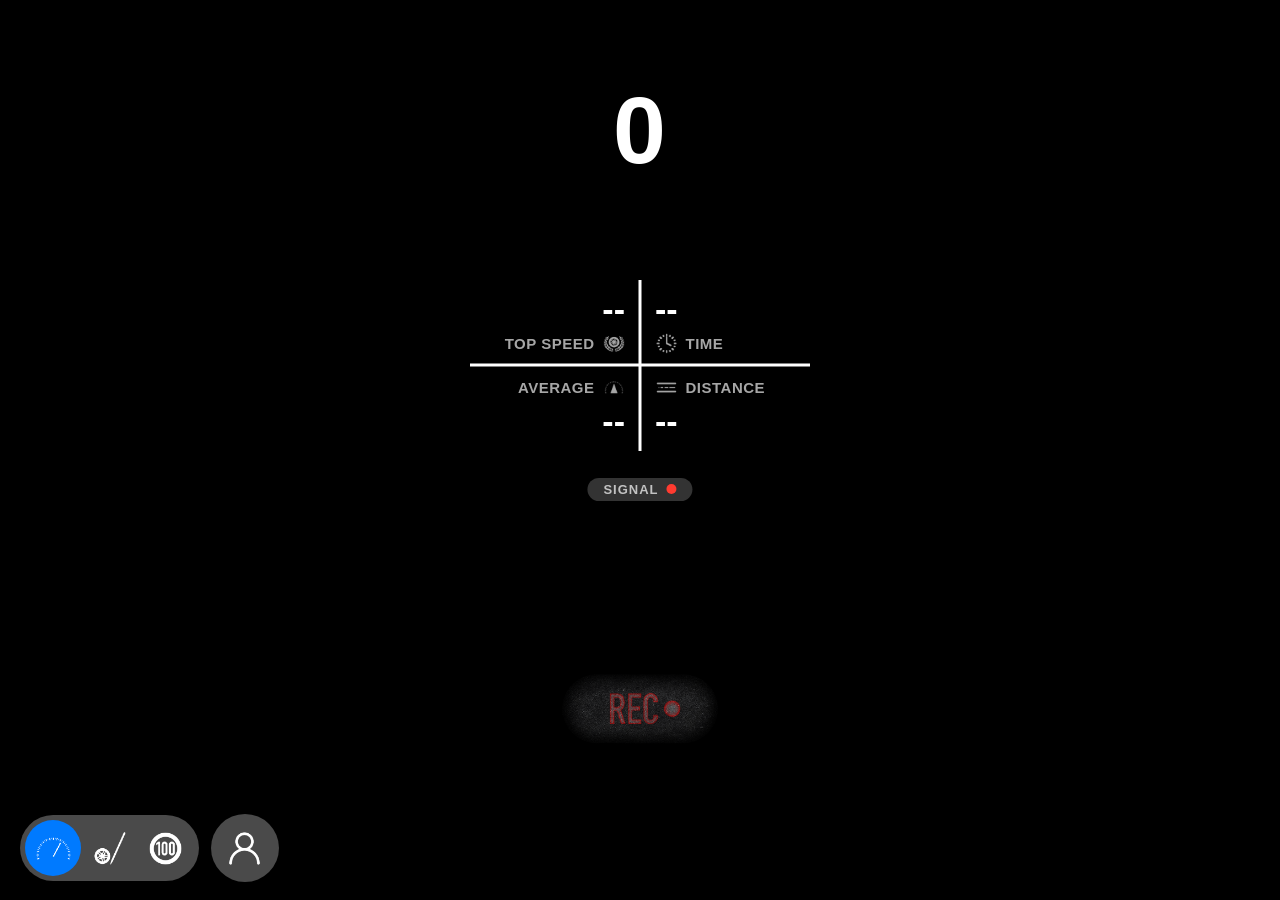
<file: index.html>
<!DOCTYPE html>
<html lang="en">
<head>
    <meta charset="UTF-8">
    <meta name="viewport" content="width=device-width, initial-scale=1.0, maximum-scale=1.0, user-scalable=no">
    <title>Speedometer</title>
    
    
    <link rel="manifest" href="manifest.json">

    
    <meta name="apple-mobile-web-app-capable" content="yes">
    <meta name="apple-mobile-web-app-status-bar-style" content="black-translucent">
    <meta name="apple-mobile-web-app-title" content="Speedometer">
    <link rel="apple-touch-icon" href="assets/images/icon-192.png">
    <meta name="theme-color" content="#000000">

    <link rel="stylesheet" href="style.css?v=1">
</head>
<body>

    
    <main class="content speedometer-page">
        
        
        <div class="speed-display">
            <span class="speed-value" id="current-speed">0</span>
            
        <img src="assets/images/aod_icon.png" id="aod-indicator" class="aod-icon hidden" alt="AOD">
        </div>
        <div id="independent-buffer-speed" class="hidden">0</div>

        
        <div class="trip-grid">
            
            
            <div class="grid-item item-top-left">
                <span class="stat-value" id="top-speed">--</span>
                <div class="stat-header">
                    <span class="stat-label">TOP SPEED</span>
                    <img src="assets/images/topspeed_logo.png" alt="Top Speed" class="stat-icon">
                </div>
            </div>

            
            <div class="grid-item item-top-right">
                <span class="stat-value" id="trip-time">--</span>
                <div class="stat-header">
                    <img src="assets/images/time_logo.png" alt="Time" class="stat-icon">
                    <span class="stat-label">TIME</span>
                </div>
            </div>

            
            <div class="grid-item item-bottom-left">
                <div class="stat-header">
                    <span class="stat-label">AVERAGE</span>
                    <img src="assets/images/median_speed.png" alt="Average Speed" class="stat-icon">
                </div>
                <span class="stat-value" id="avg-speed">--</span>
            </div>

            
            <div class="grid-item item-bottom-right">
                <div class="stat-header">
                    <img src="assets/images/length.png" alt="Distance" class="stat-icon">
                    <span class="stat-label">DISTANCE</span>
                </div>
                <span class="stat-value" id="trip-distance">--</span>
            </div>

            
            <div class="signal-pill">
                <span class="signal-text">SIGNAL</span>
                <span class="signal-dot red" id="gps-dot"></span>
            </div>

        </div>

        
        <div class="control-panel">
            <div class="action-buttons">
                
                <button class="btn-record" id="main-btn">
                    <img src="assets/images/record_icon.png" alt="REC" id="main-btn-img">
                </button>

                
                <button class="btn-pause hidden" id="pause-btn">
                    <img src="assets/images/pause_button.png" alt="Pause" id="pause-btn-img">
                </button>
            </div>
        </div>

    </main>

    
    <nav class="bottom-menu">
        <div class="menu-pill">
            <a href="index.html" class="nav-item active">
                <img src="assets/images/speedometer_icon.png" alt="Speedometer" class="nav-icon">
            </a>
            <a href="rides.html" class="nav-item">
                <img src="assets/images/rides_icon.png" alt="Rides" class="nav-icon">
            </a>
            <a href="100.html" class="nav-item">
                <img src="assets/images/100_icon.png" alt="0-100" class="nav-icon">
            </a>
        </div>
        <a href="profile.html" class="nav-item profile-item">
            <img src="assets/images/profile_icon.png" alt="Profile" class="nav-icon">
        </a>
    </nav>

    <script src="script.js"></script>
</body>
</html>
</file>
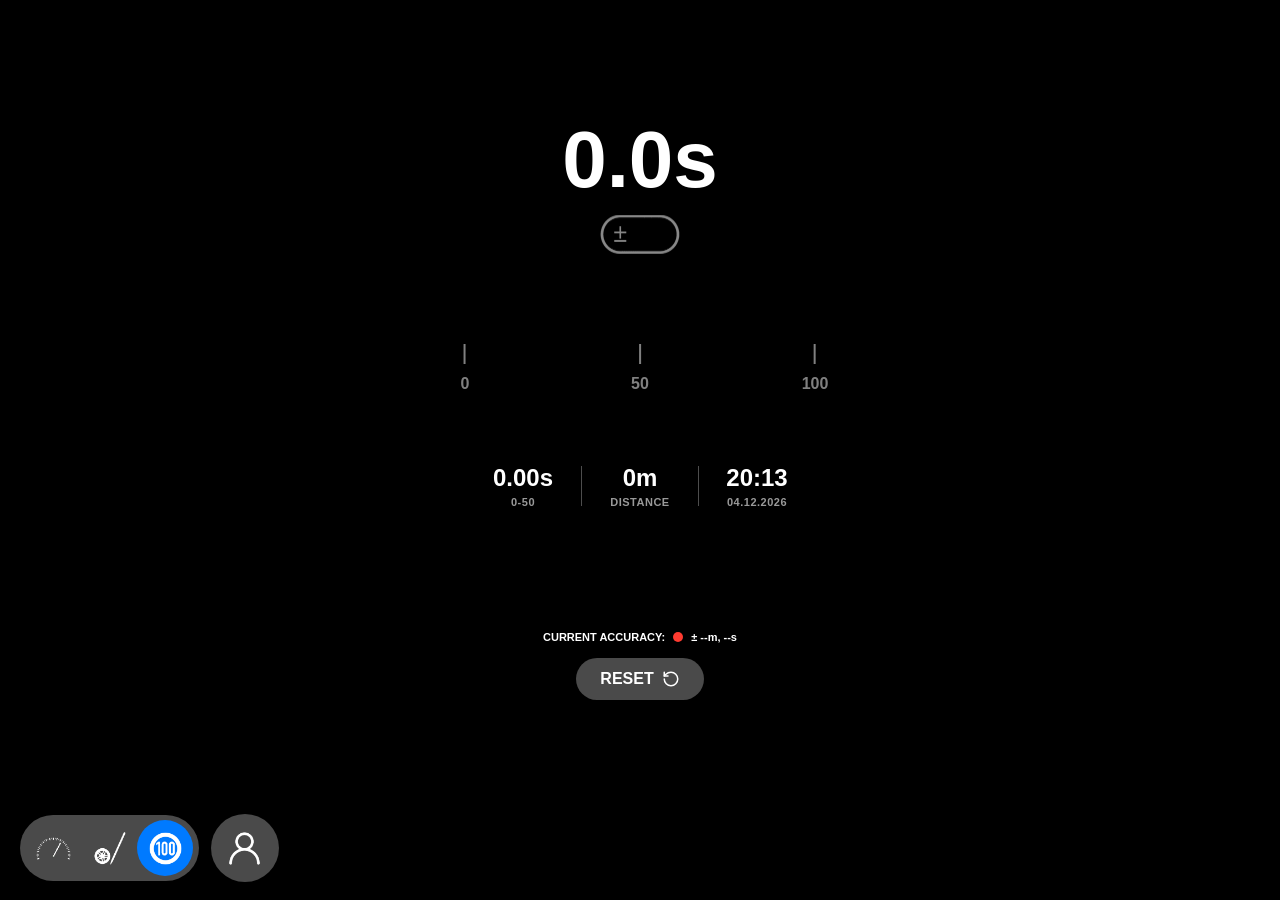
<file: 100.html>
<!DOCTYPE html>
<html lang="ru">
<head>
    <meta charset="UTF-8">
    <meta name="viewport" content="width=device-width, initial-scale=1.0, maximum-scale=1.0, user-scalable=no, viewport-fit=cover">
    <title>замер 0-100</title>
    
    
    <link rel="manifest" href="manifest.json">

    
    <meta name="apple-mobile-web-app-capable" content="yes">
    <meta name="apple-mobile-web-app-status-bar-style" content="black-translucent">
    <meta name="apple-mobile-web-app-title" content="Speedometer">
    <link rel="apple-touch-icon" href="assets/images/icon-192.png">
    <meta name="theme-color" content="#000000">

    <link rel="stylesheet" href="style.css?v=1">
</head>
<body>

    
   
    <main class="content accel-page">


    <video id="accel-bg-video" autoplay loop muted playsinline class="bg-video hidden">
    <source src="assets/images/moving_background_v2.mov">
</video>


        
        <div class="accel-header">
            <div id="accel-main-time" class="accel-main-time">0.0s</div>
            <div id="accel-accuracy-pill" class="accel-pill pill-gray">
                <span id="accel-pill-text"></span>
            </div>
        </div>

        
        <div class="accel-visual">

            
            <img id="buffer-10-icon" src="assets/images/10_icon.png" class="buffer-icon hidden" alt="10% Buffer">

            
            <div id="accel-bar-view" class="accel-bar-container">
                <div class="accel-bar-track">
                    <div id="accel-bar-fill" class="accel-bar-fill"></div>
                </div>
                <div class="accel-bar-labels">
                    <span>0</span>
                    <span>50</span>
                    <span>100</span>
                </div>
            </div>

            
            <div id="accel-graph-view" class="accel-graph-container hidden">
                <canvas id="accel-graph-canvas"></canvas>
            </div>
        </div>

        
        <div class="accel-stats">
            <div class="accel-stat-col">
                <div id="stat-0-50" class="accel-stat-val">0.00s</div>
                <div class="accel-stat-label">0-50</div>
            </div>
            <div class="accel-stat-divider"></div>
            <div class="accel-stat-col">
                <div id="stat-dist" class="accel-stat-val">0m</div>
                <div class="accel-stat-label">DISTANCE</div>
            </div>
            <div class="accel-stat-divider"></div>
            <div class="accel-stat-col">
                <div id="stat-time" class="accel-stat-val">--:--</div>
                <div id="stat-date" class="accel-stat-label">--.--.----</div>
            </div>
        </div>

        <div id="accel-recorded-msg" class="accel-recorded-msg hidden">RECORDED</div>

        
        <div class="accel-controls">
            <div class="accel-live-accuracy">
                CURRENT ACCURACY: 
                <span id="accel-gps-dot" class="signal-dot red"></span> 
                <span id="accel-live-acc-text">± --m, --s</span>
            </div>
            <button id="accel-reset-btn" class="accel-reset-btn">
                RESET 
                
                <svg width="18" height="18" viewBox="0 0 24 24" fill="none" stroke="currentColor" stroke-width="2" stroke-linecap="round" stroke-linejoin="round" style="margin-left: 8px;"><path d="M3 12a9 9 0 1 0 9-9 9.75 9.75 0 0 0-6.74 2.74L3 8"/><path d="M3 3v5h5"/></svg>
            </button>
        </div>
    </main>

    
    <nav class="bottom-menu">
        
        <div class="menu-pill">
            
            
            <a href="index.html" class="nav-item">
                <img src="assets/images/speedometer_icon.png" alt="Спидометр" class="nav-icon">
            </a>

            
            <a href="rides.html" class="nav-item">
                <img src="assets/images/rides_icon.png" alt="Поездки" class="nav-icon">
            </a>

            
            <a href="100.html" class="nav-item active">
                <img src="assets/images/100_icon.png" alt="0-100" class="nav-icon">
            </a>

        </div>

        
        <a href="profile.html" class="nav-item profile-item">
            <img src="assets/images/profile_icon.png" alt="Профиль" class="nav-icon">
        </a>
    </nav>

<script src="script.js?v=1"></script></body>
</html>
</file>
<file: style.css>
.nav-item,.profile-item{text-decoration:none;border-radius:50%}.nav-item,.profile-item.active .nav-icon{width:clamp(48px,6.5vh,56px);height:clamp(48px,6.5vh,56px)}.grid-item,.rides-page,body{overflow:hidden}.accel-main-time,.accel-stat-val,.speed-value,.stat-value{font-variant-numeric:tabular-nums}.aod-icon,.bg-video,.glare-layer{pointer-events:none}*{box-sizing:border-box;margin:0;padding:0;-webkit-user-select:none;-moz-user-select:none;-ms-user-select:none;user-select:none;-webkit-tap-highlight-color:transparent;-webkit-touch-callout:none}body{background-color:#000;color:#fff;font-family:-apple-system,BlinkMacSystemFont,'Segoe UI',Roboto,Helvetica,Arial,sans-serif;height:100vh;display:flex;flex-direction:column}.content{flex:1;padding:15px}.menu-pill,.profile-item{padding:clamp(4px,.6vh,6px)}.bottom-menu{position:fixed;bottom:clamp(12px,2vh,20px);left:clamp(12px,2vw,20px);display:flex;align-items:center;gap:clamp(8px,1.2vw,12px);z-index:1000}.menu-pill,.nav-item{align-items:center;display:flex}.menu-pill{background-color:#4a4a4a;border-radius:40px}.nav-item{justify-content:center;position:relative;transition:background-color .2s,transform .1s}.nav-item:active,.profile-item:active{transform:scale(.92)}.nav-icon{width:clamp(30px,4vh,35px);height:clamp(30px,4vh,35px);object-fit:contain;z-index:2}.nav-item.active{background-color:#007aff}.profile-item,.profile-item.active{background-color:#4a4a4a}.profile-item{width:clamp(56px,7.7vh,68px);height:clamp(56px,7.7vh,68px);display:flex;align-items:center;justify-content:center;transition:transform .1s}.trip-grid::after,.trip-grid::before{background-color:#fff;position:absolute}.profile-item.active .nav-icon{background-color:#007aff;border-radius:50%;padding:clamp(8px,1.2vh,10px);box-sizing:border-box}.speedometer-page{display:flex;flex-direction:column;align-items:center;justify-content:space-between;height:100%;margin-bottom:95px;padding-top:clamp(10px,2vh,25px)}.speed-display{margin-top:clamp(70px,2vh,25px);margin-bottom:-45px}.speed-value{font-size:clamp(65px, 11vh, 95px);font-weight:800;line-height:.9;letter-spacing:1px}#independent-buffer-speed{position:absolute;top:25%;right:15%;font-size:28px;font-weight:700;color:rgba(255,255,255,.5);z-index:50;pointer-events:none}.trip-grid{display:grid;grid-template-columns:1fr 1fr;grid-template-rows:1fr 1fr;width:100%;max-width:clamp(280px,80vw,340px);position:relative;margin:clamp(5px,1vh,10px) 0 35px}.trip-grid::before{content:'';top:0;bottom:0;left:50%;width:3px;transform:translateX(-50%)}.trip-grid::after{content:'';left:0;right:0;top:50%;height:3px;transform:translateY(-50%)}.grid-item{display:flex;flex-direction:column;padding:clamp(6px,1.2vh,12px)}.item-bottom-left,.item-top-left{align-items:flex-end;padding-right:clamp(10px,3vw,15px)}.item-bottom-right,.item-top-right{align-items:flex-start;padding-left:clamp(10px,3vw,15px)}.stat-header{display:flex;align-items:center;gap:8px;opacity:.65;width:100%}.item-bottom-left .stat-header,.item-top-left,.item-top-left .stat-header,.item-top-right{justify-content:flex-end}.item-bottom-left,.item-bottom-right,.item-bottom-right .stat-header,.item-top-right .stat-header{justify-content:flex-start}.stat-icon{width:clamp(18px,2.5vh,24px);height:clamp(18px,2.5vh,24px);object-fit:contain;flex-shrink:0}.stat-label{font-size:clamp(12px, 1.7vh, 15px);font-weight:700;letter-spacing:.5px;white-space:nowrap}.stat-value{font-size:clamp(24px, 3.8vh, 34px);font-weight:700;line-height:1.1;white-space:nowrap;-webkit-font-feature-settings:"tnum";font-feature-settings:"tnum"}.item-top-left .stat-value,.item-top-right .stat-value{margin-bottom:4px}.item-bottom-left .stat-value,.item-bottom-right .stat-value{margin-top:4px}.signal-pill{position:absolute;bottom:-50px;left:50%;transform:translateX(-50%);background-color:#333;display:flex;align-items:center;gap:8px;padding:4px 16px;border-radius:20px;z-index:5}.signal-text{font-size:13px;font-weight:700;letter-spacing:1px;color:#fff;opacity:.7}.signal-dot{width:10px;height:10px;border-radius:50%}.btn-pause,.btn-record{top:50%;background:0 0;border:none;padding:0;transition:transform .1s;cursor:pointer}.ios-switch input:checked+.ios-slider,.signal-dot.green{background-color:#34c759}.signal-dot.yellow{background-color:#fc0}.signal-dot.red{background-color:#ff3b30}.control-panel{display:flex;flex-direction:column;align-items:center;width:100%}.action-buttons,.btn-record{align-items:center;display:flex}.action-buttons{position:relative;justify-content:center;width:100%;max-width:340px;height:clamp(130px,18vh,165px)}.aod-icon,.btn-pause,.btn-record{position:absolute}.btn-record{left:50%;transform:translate(-50%,-50%);justify-content:center}.btn-record img{width:clamp(130px,18vh,165px);height:auto;display:block}.btn-record:active{transform:translate(-50%,-50%) scale(.93)}.btn-pause{left:calc(50% + clamp(130px,18vh,165px)/ 2 + 12px);transform:translateY(-50%);display:flex;align-items:center;justify-content:center}.btn-pause img{width:clamp(45px,6.5vh,58px);height:auto;display:block}.btn-pause:active{transform:translateY(-50%) scale(.9)}.aod-icon{left:20px;top:48%;width:35px;height:35px;opacity:.6}.map-wrapper.fullscreen,.ride-modal{position:fixed;left:0;top:0;width:100vw}.rides-page{display:flex;flex-direction:column;height:100vh;padding:20px 20px 100px}.rides-header{flex-shrink:0;padding-top:10px;text-align:center}.rides-title{font-size:clamp(28px, 4vh, 36px);font-weight:900;letter-spacing:2px;color:#fff;text-transform:uppercase}.rides-datetime{font-size:13px;color:#8e8e93;margin-top:4px;font-weight:500;letter-spacing:.5px}.rides-divider{width:100%;height:1px;background-color:#2c2c2e;margin-top:15px}.rides-list{flex:1;overflow-y:auto;-webkit-overflow-scrolling:touch}.empty-rides-msg{color:#636366;text-align:center;margin-top:40px;font-size:15px}.ride-row{display:flex;align-items:center;justify-content:space-between;padding:16px 0;border-bottom:1px solid #2c2c2e;cursor:pointer;transition:background-color .15s}.ride-row:active{background-color:rgba(255,255,255,.05)}.ride-row-left,.setting-controls{display:flex;align-items:center;gap:12px}.modal-top-right-actions,.ride-row-right{align-items:center;display:flex}.ride-row-date{font-size:17px;font-weight:600;color:#fff}.ride-row-time{font-size:15px;color:#8e8e93}.ride-row-distance{font-size:18px;font-weight:700;color:#007aff}.ride-modal{height:100vh;background-color:#000;z-index:2000;display:flex;flex-direction:column;align-items:center;justify-content:flex-start;padding-top:clamp(60px,10vh,90px);padding-left:20px;padding-right:20px}.modal-close-btn,.modal-top-right-actions{position:absolute;top:clamp(20px,3vh,35px)}.modal-action-btn,.modal-close-btn{background:0 0;border:none;opacity:.85;transition:transform .1s,opacity .15s;cursor:pointer}.modal-close-btn{left:20px;color:#fff;font-size:32px;padding:5px 10px;line-height:1}.modal-top-right-actions{right:20px;gap:15px;z-index:2001}.modal-action-btn{padding:5px;display:flex;align-items:center;justify-content:center}.bg-video,.info-icon:active{opacity:.4}.modal-action-btn img{width:30px;height:30px;object-fit:contain}.modal-action-btn:active,.modal-close-btn:active{opacity:.4;transform:scale(.9)}.modal-header{margin-bottom:clamp(25px,4vh,45px);text-align:center}.modal-date-time{font-size:clamp(24px, 4vh, 32px);font-weight:800;color:#fff;letter-spacing:.5px}.modal-grid{margin:0!important}.map-container,.map-wrapper{margin-top:clamp(15px,3vh,25px);z-index:10}#ext-map-wrapper.fullscreen~#ext-modal-close-btn,#ext-ride-modal.hidden,.hidden,.leaflet-control-attribution{display:none!important}.ride-modal{overflow-y:auto;padding-bottom:40px}.map-container{flex:1;min-height:250px;border-radius:16px;overflow:hidden;-webkit-user-select:none;user-select:none}.map-container .leaflet-control-attribution,.map-container .leaflet-control-zoom-in,.map-container .leaflet-control-zoom-out,.map-container .leaflet-layer{filter:invert(100%) hue-rotate(180deg) brightness(95%) contrast(90%)}.leaflet-popup-content-wrapper{background:#2c2c2e!important;color:#fff;border-radius:12px;padding:5px;box-shadow:0 4px 15px rgba(0,0,0,.5)}.leaflet-popup-tip{background:#2c2c2e!important}.custom-popup{text-align:left;padding:5px}.popup-speed{font-size:20px;font-weight:800;color:#fff!important;margin-bottom:2px}.popup-time{font-size:16px;font-weight:600;color:#ccc;margin-bottom:8px}.popup-footer{font-size:12px;color:#8e8e93;border-top:1px solid #444;padding-top:5px}.nav-item.disabled-nav{pointer-events:none!important}.nav-item.disabled-nav img{opacity:.4!important;filter:grayscale(100%)!important;transition:.3s}.map-wrapper{position:relative;width:100%;height:clamp(200px,30vh,240px);border-radius:16px;overflow:hidden;flex-shrink:0;transition:.3s}.map-wrapper.fullscreen{height:calc(100vh - 80px);border-radius:24px;margin-top:0;z-index:3000}.map-container{width:100%;height:100%;background-color:#1c1c1e}.map-controls{position:absolute;left:10px;top:35px;display:flex;flex-direction:column;gap:10px;z-index:1000;transition:.3s}.map-wrapper.fullscreen .map-controls{top:clamp(40px,6vh,60px);left:20px}.map-btn{width:44px;height:44px;border-radius:50%;background-color:rgba(0,0,0,.55);backdrop-filter:blur(5px);border:1px solid rgba(255,255,255,.1);display:flex;align-items:center;justify-content:center;cursor:pointer;transition:transform .1s,background-color .2s}.map-btn:active{transform:scale(.9);background-color:rgba(0,0,0,.8)}.map-btn img,.map-btn-svg{width:22px;height:22px;object-fit:contain}.graph-wrapper{position:relative;width:100%;height:clamp(140px,20vh,180px);margin-top:20px;margin-bottom:40px;flex-shrink:0}.accel-graph-container canvas,canvas#speed-graph-canvas{width:100%;height:100%;display:block}.accel-page{display:flex;flex-direction:column;align-items:center;justify-content:flex-start;padding:clamp(120px,6vh,60px) 20px 200px;height:100%;position:relative;overflow:hidden}.accel-header{text-align:center;margin-bottom:clamp(30px,5vh,70px)}.accel-main-time{font-size:clamp(60px, 9vh, 80px);font-weight:700;line-height:1;margin-bottom:15px}.accel-pill{display:inline-flex;align-items:center;justify-content:center;width:80px;height:39px;border-radius:16px;margin:0 auto;background-size:cover;background-position:center}.pill-colored,.pill-gray{border:none;background-color:transparent}.pill-gray{background-image:url('assets/images/+-gray.png')}.pill-colored{background-image:url('assets/images/+-background.png')}#accel-pill-text{color:#000;font-weight:800;font-size:14px;letter-spacing:.5px}.accel-visual{max-width:350px;height:120px;margin-bottom:clamp(30px,5vh,50px)}.accel-bar-container{width:100%;height:100%;display:flex;flex-direction:column;justify-content:flex-end;padding-bottom:20px}.accel-bar-track{width:100%;height:10px;background-color:transparent;border-radius:0;position:relative}.accel-bar-fill{height:100%;width:0%;background-color:#fff;border-radius:0;transition:width .25s ease-out}.accel-bar-labels{position:relative;height:24px;margin-top:16px}.accel-bar-labels span{position:absolute;top:0;transform:translateX(-50%);color:rgba(255,255,255,.5);font-size:16px;font-weight:700;text-align:center}.accel-bar-labels span:first-child{left:0}.accel-bar-labels span:nth-child(2){left:50%}.accel-bar-labels span:nth-child(3){left:100%}.accel-bar-labels span::before{content:'';position:absolute;top:-31px;left:50%;transform:translateX(-50%);width:2px;height:20px;background-color:rgba(255,255,255,.5)}.accel-graph-container{width:100%;height:100%}.accel-stats{display:flex;align-items:center;justify-content:space-between;max-width:350px;margin-bottom:20px}.accel-stat-col{display:flex;flex-direction:column;align-items:center;flex:1}.accel-stat-divider{width:1px;height:40px;background-color:rgba(255,255,255,.3)}#ext-ride-modal,.bg-video{position:fixed;height:100vh}.accel-stat-val{font-size:24px;font-weight:700;margin-bottom:4px}.accel-stat-label{font-size:11px;font-weight:700;color:rgba(255,255,255,.6);letter-spacing:.5px;text-transform:uppercase}.accel-recorded-msg{color:#c00;font-size:16px;font-weight:800;letter-spacing:1px;margin-top:10px}.accel-live-accuracy,.accel-reset-btn{font-weight:700;display:flex;color:#fff}.accel-controls{margin-top:auto;width:100%;display:flex;flex-direction:column;align-items:center}.accel-live-accuracy{font-size:11px;align-items:center;gap:8px;margin-bottom:15px}.accel-reset-btn{background-color:#4a4a4a;border:none;border-radius:25px;padding:12px 24px;font-size:16px;align-items:center;justify-content:center;cursor:pointer;transition:transform .1s,background-color .1s}.accel-reset-btn:active{transform:scale(.95);background-color:#3a3a3a}.bg-video{top:0;left:0;width:100vh;object-fit:cover;z-index:0;transform:rotate(-30deg) scale(1.2)}.accel-footer,.accel-header,.accel-stats,.accel-visual{position:relative;z-index:10;width:100%}.buffer-icon{position:absolute;top:-30px;right:0;width:40px;height:40px;object-fit:contain;z-index:20}.profile-page{display:flex;flex-direction:column;align-items:center;padding-top:clamp(60px,10vh,100px)}.profile-card-wrapper{position:relative;width:100%;max-width:340px;margin-top:60px}.profile-photo-container{position:absolute;top:-50px;left:50%;transform:translateX(-50%);width:100px;height:100px;background-color:#1c3dff;z-index:10;cursor:pointer;overflow:hidden;box-shadow:0 5px 15px rgba(0,0,0,.5);display:flex;align-items:center;justify-content:center}#profile-img{width:100%;height:100%;object-fit:cover;display:none;position:relative;z-index:2}#profile-img[src]:not([src=""]){display:block}.profile-card{position:relative;background-color:#b3b3b3;border-radius:20px;padding:45px 20px 15px;text-align:center;overflow:hidden;aspect-ratio:1.58/1;display:flex;flex-direction:column;justify-content:space-around}.glare-layer{position:absolute;top:-150%;left:-150%;width:400%;height:400%;background:repeating-linear-gradient(135deg,rgba(255,255,255,0) 0,rgba(255,255,255,0) 10%,rgba(255,255,255,.05) 13%,rgba(255,255,255,.45) 15%,rgba(255,255,255,.05) 20%,rgba(255,255,255,0) 20%,rgba(255,255,255,0) 25%);z-index:5;will-change:transform;transition:none}.profile-max-speed,.profile-name-container{z-index:2;position:relative}.profile-name-container{margin-top:20px;margin-bottom:15px;height:40px;display:flex;align-items:center;justify-content:center}#profile-name-display{font-size:28px;font-weight:900;color:#000;-webkit-text-stroke:1.5px #ffffff;letter-spacing:1px;cursor:pointer}#profile-name-input{font-size:26px;font-weight:900;text-align:center;width:80%;padding:5px;border:none;border-radius:8px;background-color:rgba(255,255,255,.8);color:#000;outline:0}.profile-max-speed p{font-size:13px;color:#fff;letter-spacing:.5px;margin-bottom:15px;font-weight:600}.speed-badge{display:inline-flex;align-items:center;justify-content:center;width:90px;height:44px;border-radius:20px;background-image:url('assets/images/topspeed_background.png');background-size:cover;background-position:center;margin:0 auto}.speed-badge-text{color:#fff;font-weight:900;font-size:20px;letter-spacing:1px}.ext-modal-user-info{display:flex;flex-direction:column;align-items:center;gap:8px}.profile-page{overflow-y:auto;-webkit-overflow-scrolling:touch;padding-bottom:120px;align-items:center}.settings-section{width:100%;max-width:340px;margin-top:clamp(30px,5vh,40px);display:flex;flex-direction:column}.settings-box{border:1px solid #fff;border-radius:16px;padding:20px 20px 10px;position:relative;margin-bottom:25px}.settings-box-title{position:absolute;top:-8px;right:20px;background-color:#000;padding:0 8px;font-size:10px;font-weight:700;color:#fff;letter-spacing:.5px}.setting-item{display:flex;justify-content:space-between;align-items:center;margin-bottom:15px}.setting-item span{font-size:18px;font-weight:500;letter-spacing:.5px}.standalone-setting{padding:0 20px;margin-bottom:25px}.info-icon{width:22px;height:22px;cursor:pointer;opacity:.8;transition:opacity .2s}.ios-switch{position:relative;display:inline-block;width:50px;height:30px}.ios-slider,.ios-slider:before{position:absolute;transition:.3s cubic-bezier(.4, 0, .2, 1)}.ios-switch input{opacity:0;width:0;height:0}.ios-slider{cursor:pointer;top:0;left:0;right:0;bottom:0;background-color:#39393d;border-radius:30px}#ext-map-wrapper,.info-wrapper{position:relative}.ios-slider:before{content:"";height:26px;width:26px;left:2px;bottom:2px;background-color:#fff;border-radius:50%;box-shadow:0 2px 4px rgba(0,0,0,.2)}.ios-switch input:checked+.ios-slider:before{transform:translateX(20px)}.rotation-warning{display:flex;justify-content:center;align-items:center;gap:8px;margin-bottom:40px}.rotation-warning span{font-size:11px;color:#636366;font-weight:600;letter-spacing:.5px}.rotation-warning img{width:16px;height:16px;opacity:.6;flex-shrink:0;object-fit:contain}.info-wrapper,.open-trip-btn{align-items:center;display:flex}.open-trip-btn{justify-content:center;gap:10px;margin:0 auto;background:0 0;border:2px solid #fff;border-radius:30px;color:#fff;font-size:16px;font-weight:700;padding:12px 24px;cursor:pointer;transition:transform .1s,background-color .2s}.open-trip-btn img{width:20px;height:20px}.open-trip-btn:active{transform:scale(.95);background-color:rgba(255,255,255,.1)}.info-popup{position:absolute;bottom:calc(100% + 14px);right:-45px;width:240px;background-color:#303030;padding:16px 14px;border-radius:14px;box-shadow:0 8px 24px rgba(0,0,0,.5);z-index:100;text-align:left;visibility:visible;opacity:1;transform:translateY(0);transition:opacity .2s,transform .2s,visibility .2s}.info-popup.hidden{visibility:hidden;opacity:0;transform:translateY(10px)}.info-popup::after{content:'';position:absolute;bottom:-8px;right:50px;border-width:8px 8px 0;border-style:solid;border-color:#303030 transparent transparent;display:block;width:0}.info-popup p{font-size:14px;color:#fff;line-height:1.4;margin:0;padding-right:15px}.info-close-btn{position:absolute;top:10px;right:10px;background:0 0;border:none;color:#8e8e93;font-size:16px;cursor:pointer;padding:2px;line-height:1;transition:color .2s}.info-close-btn:active{color:#fff}.ext-modal-user-info{display:flex;align-items:center;justify-content:center;gap:12px;margin-bottom:8px}#ext-modal-avatar{width:50px;height:50px;object-fit:cover}#ext-modal-username{font-size:22px;font-weight:800;color:#fff;letter-spacing:.5px}#ext-map-wrapper{width:100%;height:250px;margin-top:15px;border-radius:12px;overflow:hidden}#ext-map-container{width:100%;height:100%;background-color:#222}#ext-ride-modal{top:0;left:0;width:100vw;background-color:#000;z-index:9999;overflow-y:auto;overflow-x:hidden;display:flex;flex-direction:column}#ext-speed-graph-canvas{width:100%!important;height:100%!important;display:block;max-height:150px}#ext-map-wrapper.fullscreen{position:fixed!important;top:0!important;left:0!important;width:100vw!important;height:100vh!important;z-index:10000!important;border-radius:0!important;margin:0!important}#ext-map-wrapper.fullscreen #ext-map-container{width:100%!important;height:100%!important;border-radius:0!important}
</file>
